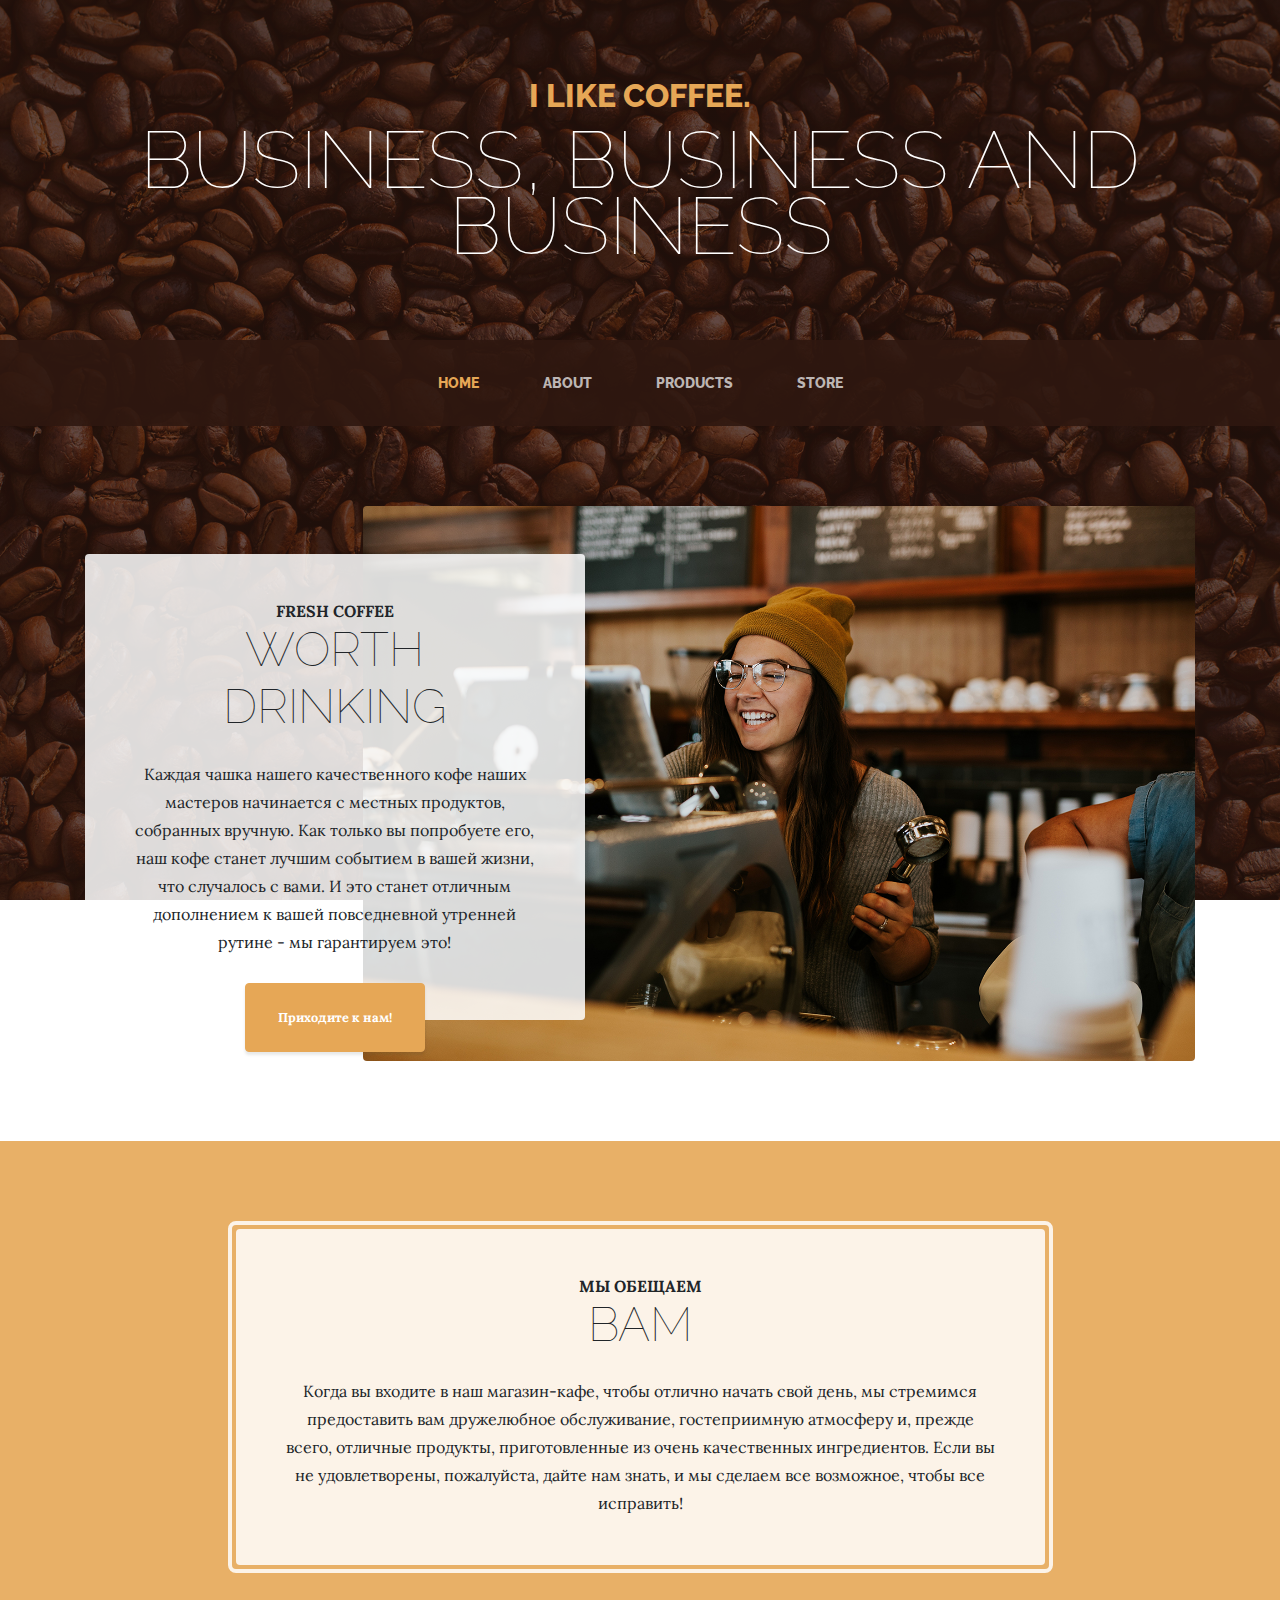
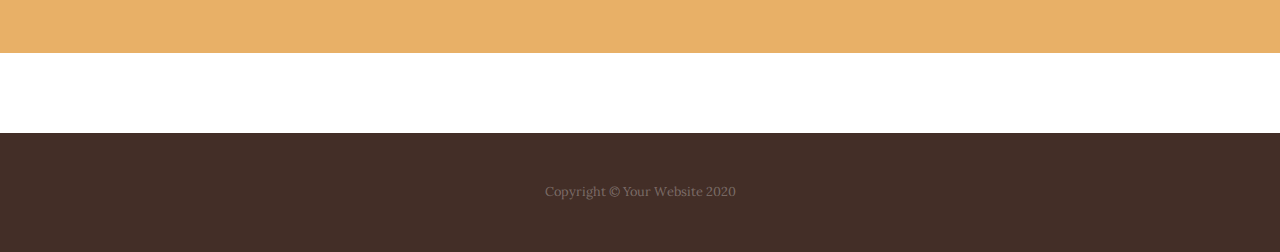
<file: index.html>
<!DOCTYPE html>
<html lang="en">

<head>

  <meta charset="utf-8">
  <meta name="viewport" content="width=device-width, initial-scale=1, shrink-to-fit=no">
  <meta name="description" content="">
  <meta name="author" content="">

  <title>Saidakbar's homework</title>

  <!-- Bootstrap core CSS -->
  <link href="vendor/bootstrap/css/bootstrap.min.css" rel="stylesheet">

  <!-- Custom fonts for this template -->
  <link href="https://fonts.googleapis.com/css?family=Raleway:100,100i,200,200i,300,300i,400,400i,500,500i,600,600i,700,700i,800,800i,900,900i" rel="stylesheet">
  <link href="https://fonts.googleapis.com/css?family=Lora:400,400i,700,700i" rel="stylesheet">

  <!-- Custom styles for this template -->
  <link href="css/business-casual.min.css" rel="stylesheet">
  <link href="css/business-casual.css" rel="stylesheet">

</head>

<body>

  <h1 class="site-heading text-center text-white d-none d-lg-block">
    <span class="site-heading-upper text-primary mb-3">I like coffee.</span>
    <span class="site-heading-lower">Business, business and business</span>
  </h1>

  <!-- Navigation -->
  <nav class="navbar navbar-expand-lg navbar-dark py-lg-4" id="mainNav">
    <div class="container">
      <a class="navbar-brand text-uppercase text-expanded font-weight-bold d-lg-none" href="#">Start Bootstrap</a>
      <button class="navbar-toggler" type="button" data-toggle="collapse" data-target="#navbarResponsive" aria-controls="navbarResponsive" aria-expanded="false" aria-label="Toggle navigation">
        <span class="navbar-toggler-icon"></span>
      </button>
      <div class="collapse navbar-collapse" id="navbarResponsive">
        <ul class="navbar-nav mx-auto">
          <li class="nav-item active px-lg-4">
            <a class="nav-link text-uppercase text-expanded" href="index.html">Home
              <span class="sr-only">(current)</span>
            </a>
          </li>
          <li class="nav-item px-lg-4">
            <a class="nav-link text-uppercase text-expanded" href="about.html">About</a>
          </li>
          <li class="nav-item px-lg-4">
            <a class="nav-link text-uppercase text-expanded" href="products.html">Products</a>
          </li>
          <li class="nav-item px-lg-4">
            <a class="nav-link text-uppercase text-expanded" href="store.html">Store</a>
          </li>
        </ul>
      </div>
    </div>
  </nav>

  <section class="page-section clearfix">
    <div class="container">
      <div class="intro">
        <img class="intro-img img-fluid mb-3 mb-lg-0 rounded" src="img/intro.jpg" alt="">
        <div class="intro-text left-0 text-center bg-faded p-5 rounded">
          <h2 class="section-heading mb-4">
            <span class="section-heading-upper">Fresh Coffee</span>
            <span class="section-heading-lower">Worth Drinking</span>
          </h2>
          <p class="mb-3">Каждая чашка нашего качественного кофе наших мастеров начинается с местных продуктов, собранных вручную. Как только вы попробуете его, наш кофе станет лучшим событием в вашей жизни, что случалось с вами. И это станет отличным дополнением к вашей повседневной утренней рутине - мы гарантируем это!
          </p>
          <div class="intro-button mx-auto">
            <a class="btn btn-primary btn-xl" href="#">Приходите к нам!</a>
          </div>
        </div>
      </div>
    </div>
  </section>

  <section class="page-section cta">
    <div class="container">
      <div class="row">
        <div class="col-xl-9 mx-auto">
          <div class="cta-inner text-center rounded">
            <h2 class="section-heading mb-4">
              <span class="section-heading-upper">Мы обещаем</span>
              <span class="section-heading-lower">Вам</span>
            </h2>
            <p class="mb-0">Когда вы входите в наш магазин-кафе, чтобы отлично начать свой день, мы стремимся предоставить вам дружелюбное обслуживание, гостеприимную атмосферу и, прежде всего, отличные продукты, приготовленные из очень качественных ингредиентов. Если вы не удовлетворены, пожалуйста, дайте нам знать, и мы сделаем все возможное, чтобы все исправить!</p>
          </div>
        </div>
      </div>
    </div>
  </section>

  <footer class="footer text-faded text-center py-5">
    <div class="container">
      <p class="m-0 small">Copyright &copy; Your Website 2020</p>
    </div>
  </footer>

  <!-- Bootstrap core JavaScript -->
  <script src="vendor/jquery/jquery.min.js"></script>
  <script src="vendor/bootstrap/js/bootstrap.bundle.min.js"></script>

</body>

</html>
</file>
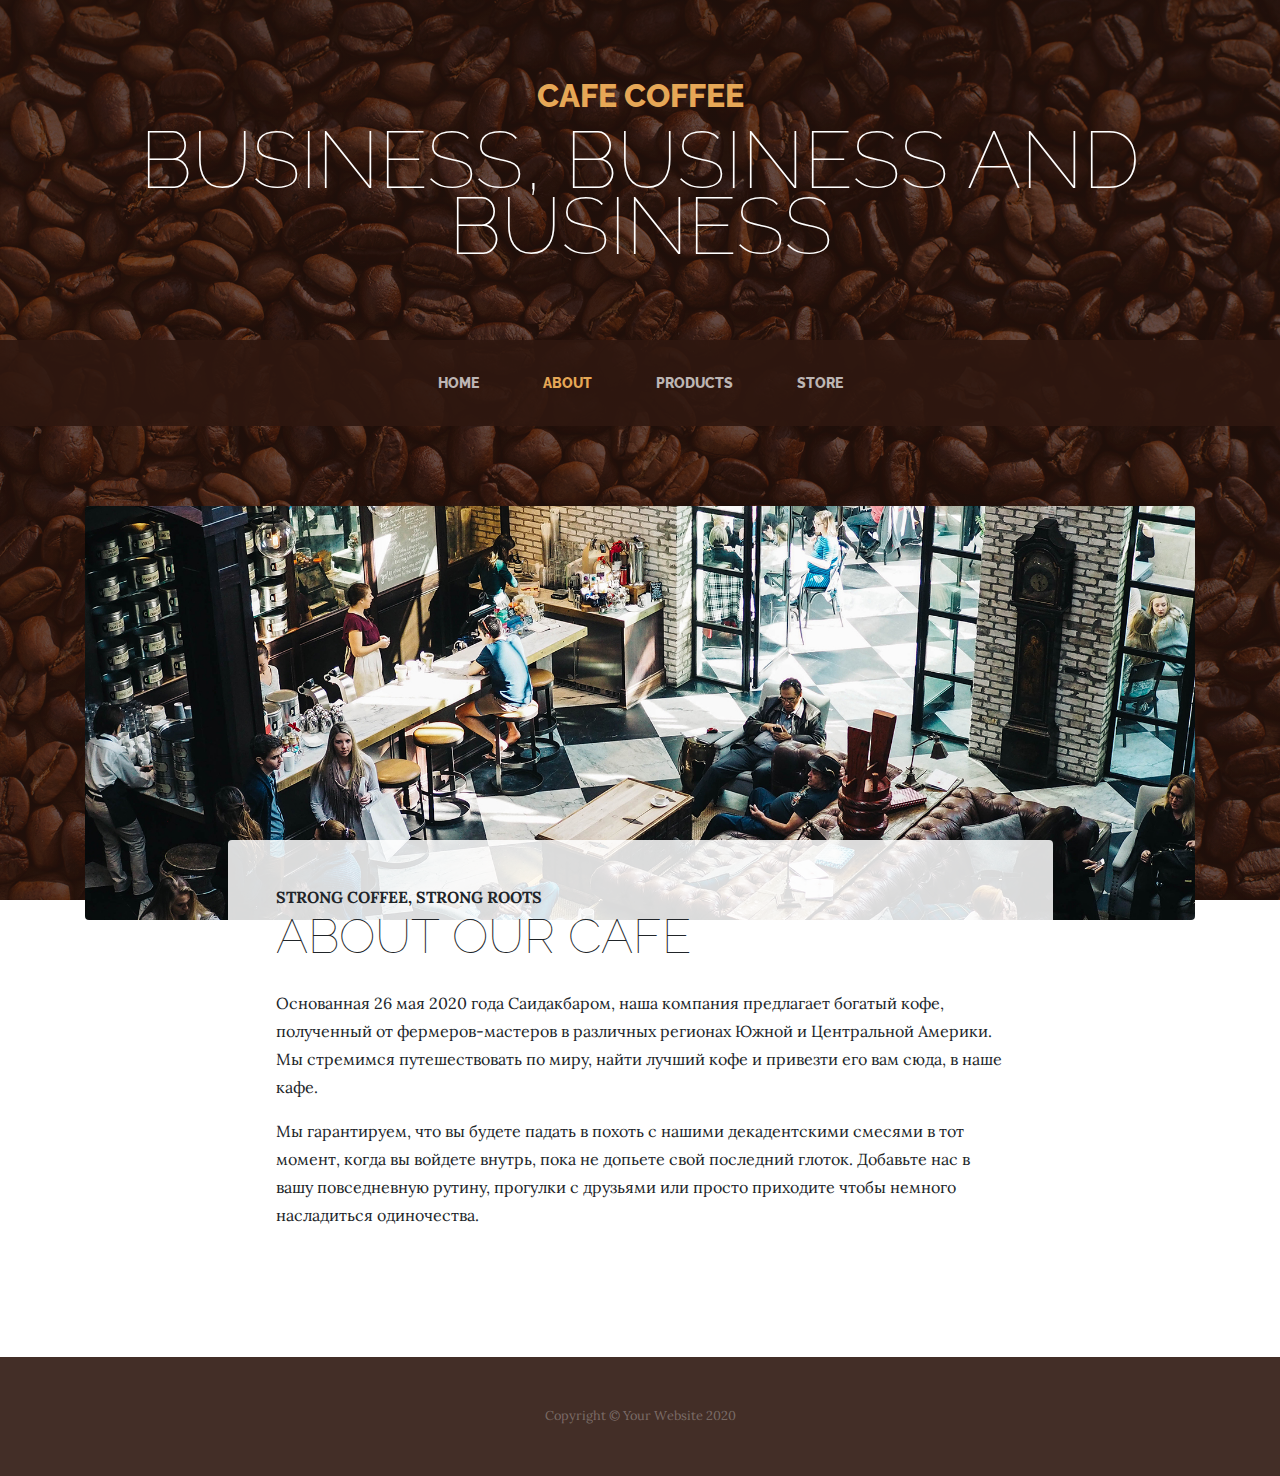
<file: about.html>
<!DOCTYPE html>
<html lang="en">

<head>

  <meta charset="utf-8">
  <meta name="viewport" content="width=device-width, initial-scale=1, shrink-to-fit=no">
  <meta name="description" content="">
  <meta name="author" content="">

  <title>Saidakbar's homework</title>

  <!-- Bootstrap core CSS -->
  <link href="vendor/bootstrap/css/bootstrap.min.css" rel="stylesheet">

  <!-- Custom fonts for this template -->
  <link href="https://fonts.googleapis.com/css?family=Raleway:100,100i,200,200i,300,300i,400,400i,500,500i,600,600i,700,700i,800,800i,900,900i" rel="stylesheet">
  <link href="https://fonts.googleapis.com/css?family=Lora:400,400i,700,700i" rel="stylesheet">

  <!-- Custom styles for this template -->
  <link href="css/business-casual.min.css" rel="stylesheet">
  <link href="css/business-casual.css" rel="stylesheet">

</head>

<body>

  <h1 class="site-heading text-center text-white d-none d-lg-block">
    <span class="site-heading-upper text-primary mb-3">Cafe Coffee</span>
    <span class="site-heading-lower">Business, business and business</span>
  </h1>

  <!-- Navigation -->
  <nav class="navbar navbar-expand-lg navbar-dark py-lg-4" id="mainNav">
    <div class="container">
      <a class="navbar-brand text-uppercase text-expanded font-weight-bold d-lg-none" href="#">Start Bootstrap</a>
      <button class="navbar-toggler" type="button" data-toggle="collapse" data-target="#navbarResponsive" aria-controls="navbarResponsive" aria-expanded="false" aria-label="Toggle navigation">
        <span class="navbar-toggler-icon"></span>
      </button>
      <div class="collapse navbar-collapse" id="navbarResponsive">
        <ul class="navbar-nav mx-auto">
          <li class="nav-item px-lg-4">
            <a class="nav-link text-uppercase text-expanded" href="index.html">Home
            </a>
          </li>
          <li class="nav-item active px-lg-4">
            <a class="nav-link text-uppercase text-expanded" href="about.html">About</a>
            <span class="sr-only">(current)</span>
          </li>
          <li class="nav-item px-lg-4">
            <a class="nav-link text-uppercase text-expanded" href="products.html">Products</a>
          </li>
          <li class="nav-item px-lg-4">
            <a class="nav-link text-uppercase text-expanded" href="store.html">Store</a>
          </li>
        </ul>
      </div>
    </div>
  </nav>

  <section class="page-section about-heading">
    <div class="container">
      <img class="img-fluid rounded about-heading-img mb-3 mb-lg-0" src="img/about.jpg" alt="">
      <div class="about-heading-content">
        <div class="row">
          <div class="col-xl-9 col-lg-10 mx-auto">
            <div class="bg-faded rounded p-5">
              <h2 class="section-heading mb-4">
                <span class="section-heading-upper">Strong Coffee, Strong Roots</span>
                <span class="section-heading-lower">About Our Cafe</span>
              </h2>
              <p>Основанная 26 мая 2020 года Саидакбаром, наша компания предлагает богатый кофе, полученный от фермеров-мастеров в различных регионах Южной и Центральной Америки. Мы стремимся путешествовать по миру, найти лучший кофе и привезти его вам сюда, в наше кафе.</p>
              <p class="mb-0">Мы гарантируем, что вы будете падать в похоть с нашими декадентскими смесями в тот момент, когда вы войдете внутрь, пока не допьете свой последний глоток. Добавьте нас в вашу повседневную рутину, прогулки с друзьями или просто приходите чтобы немного насладиться  одиночества.</p>
            </div>
          </div>
        </div>
      </div>
    </div>
  </section>

  <footer class="footer text-faded text-center py-5">
    <div class="container">
      <p class="m-0 small">Copyright &copy; Your Website 2020</p>
    </div>
  </footer>

  <!-- Bootstrap core JavaScript -->
  <script src="vendor/jquery/jquery.min.js"></script>
  <script src="vendor/bootstrap/js/bootstrap.bundle.min.js"></script>

</body>

</html>
</file>
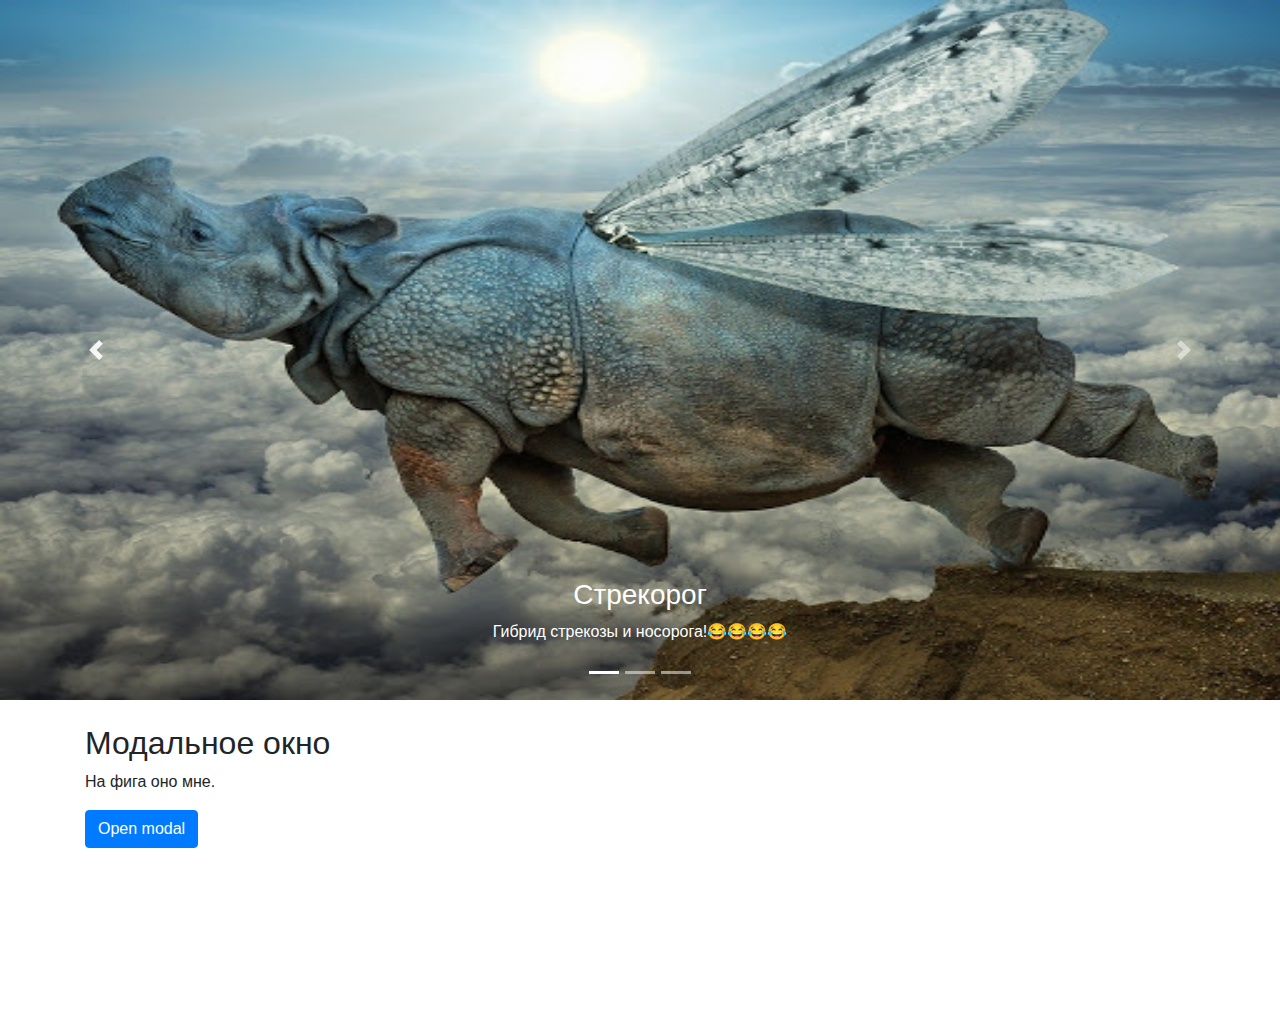
<file: carusel.html>
<!DOCTYPE html>
<html lang="ru">
<head>
  <title>Карусель с Bootstrap</title>
  <meta charset="utf-8">
  <meta name="viewport" content="width=device-width, initial-scale=1">
  <link rel="stylesheet" href="https://maxcdn.bootstrapcdn.com/bootstrap/4.4.1/css/bootstrap.min.css">
  <script src="https://ajax.googleapis.com/ajax/libs/jquery/3.5.1/jquery.min.js"></script>
  <script src="https://cdnjs.cloudflare.com/ajax/libs/popper.js/1.16.0/umd/popper.min.js"></script>
  <script src="https://maxcdn.bootstrapcdn.com/bootstrap/4.4.1/js/bootstrap.min.js"></script>
  <link rel="stylesheet" href="style.css">
</head>
<body>

<div id="demo" class="carousel slide" data-ride="carousel">
  <ul class="carousel-indicators">
    <li data-target="#demo" data-slide-to="0" class="active"></li>
    <li data-target="#demo" data-slide-to="1"></li>
    <li data-target="#demo" data-slide-to="2"></li>
  </ul>
  <div class="carousel-inner">
    <div class="carousel-item active">
      <img src="nosofly.jpg" class="carousel-image" alt="Стрекорог" >
      <div class="carousel-caption">
        <h3>Стрекорог</h3>
        <p>Гибрид стрекозы и носорога!😂😂😂😂</p>
      </div>   
    </div>
    <div class="carousel-item">
      <img src="parrot.jpg" class="carousel-image" alt="Попугай ара" >
      <div class="carousel-caption">
        <h3>Попугай ара</h3>
        <p>Можно приучить повторять за тобой слова.</p>
      </div>   
    </div>
    <div class="carousel-item">
      <img src="leopard.jpg" class="carousel-image" alt="Леопард" >
      <div class="carousel-caption">
        <h3>Леопард</h3>
        <p>Опасный и грациозный</p>
      </div>   
    </div>
  </div>
  <a class="carousel-control-prev" href="#demo" data-slide="prev">
    <span class="carousel-control-prev-icon"></span>
  </a>
  <a class="carousel-control-next" href="#demo" data-slide="next">
    <span class="carousel-control-next-icon"></span>
  </a>
</div>
<br>
<div class="container">
  <h2>Модальное окно</h2>
  <p>На фига оно мне.</p>
  <button type="button" class="btn btn-primary" data-toggle="modal" data-target="#myModal">
    Open modal
  </button>

  <div class="modal fade" id="myModal">
    <div class="modal-dialog modal-dialog-centered">      
      <div class="modal-content">
        <div class="modal-header">
          <h4 class="modal-title">Бла-бла-бла-бла-бла-бла-бла</h4>
          <button type="button" class="close" data-dismiss="modal">&times;</button>
        </div>
        <div class="modal-body">
          Должен быть какой-то текст, но писать лень
        </div>
        <div class="modal-footer">
          <button type="button" class="btn btn-secondary" data-dismiss="modal">Закрыть</button>
        </div>
      </div>
      </div>
    </div>
</div>
<br>
<center>
<div class="spinner-grow text-success"></div></center>
<br><br><br><br><br>
</body>
</html>
</file>
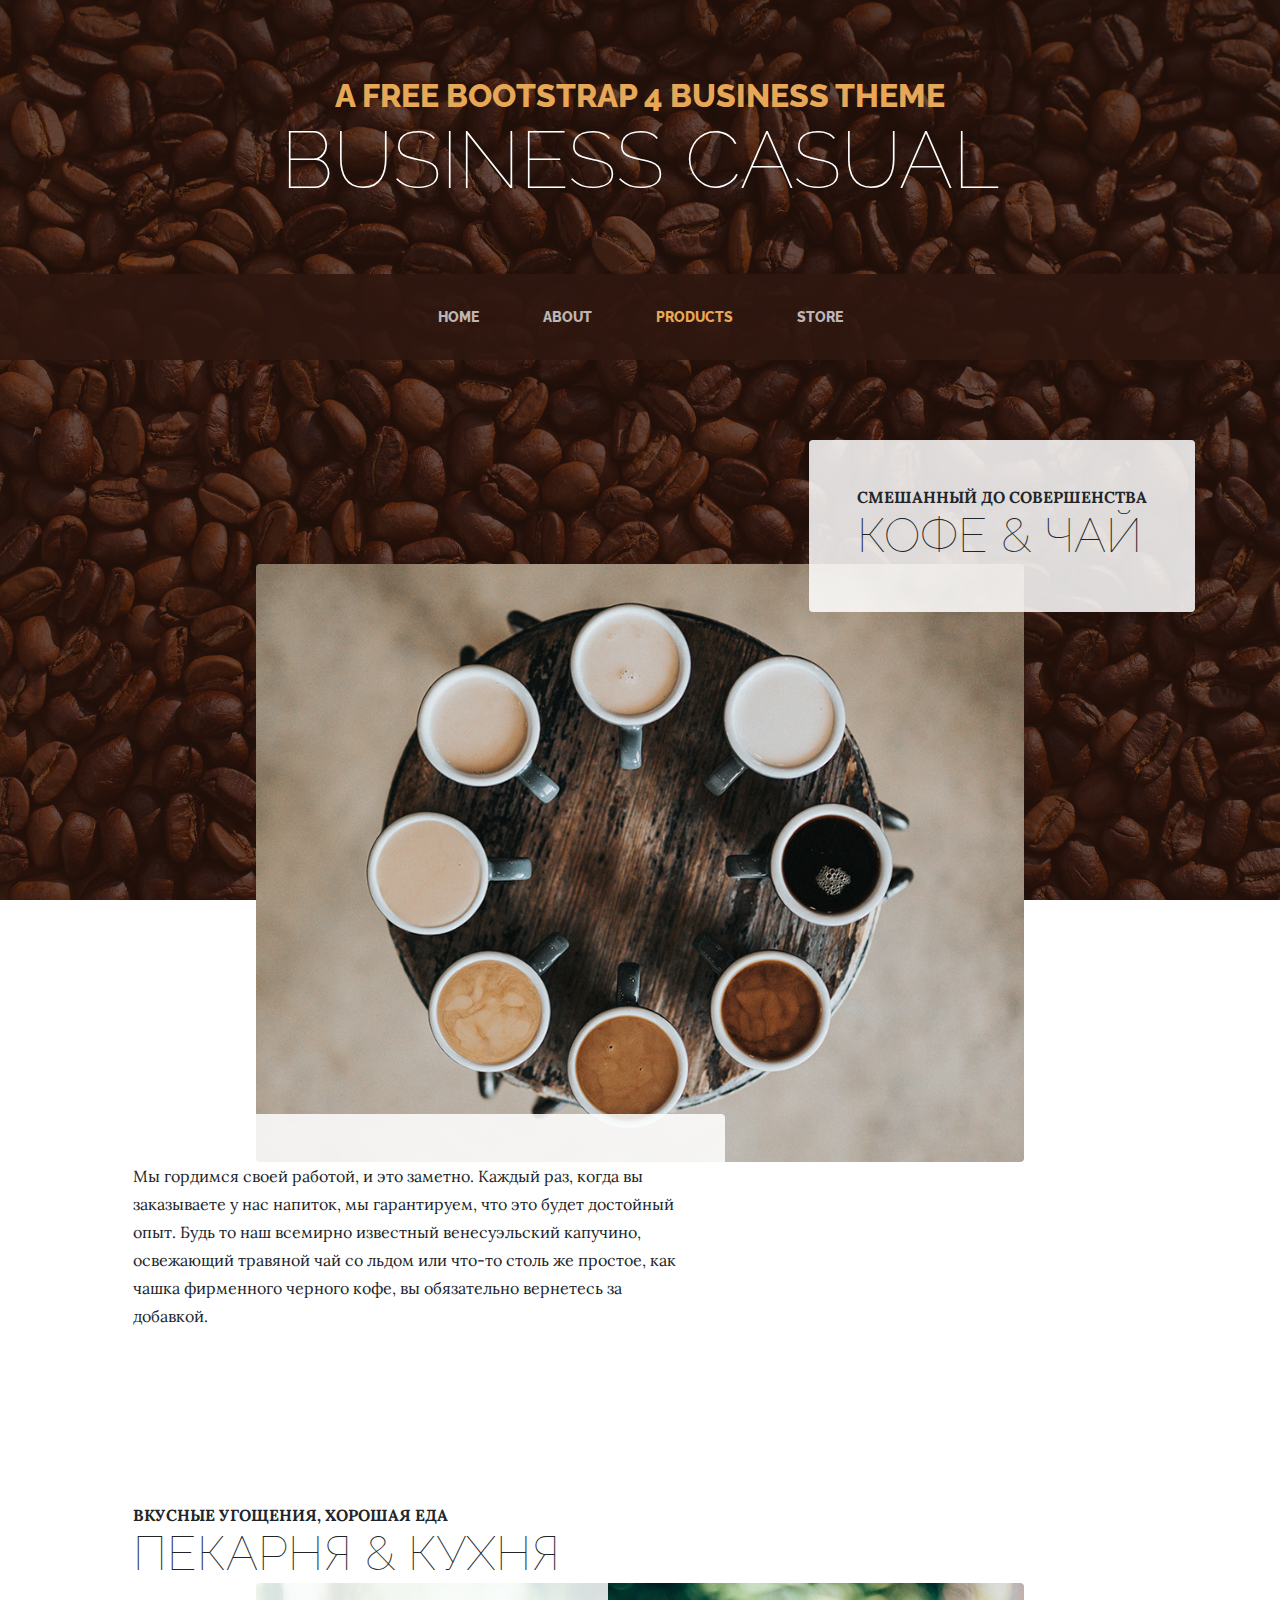
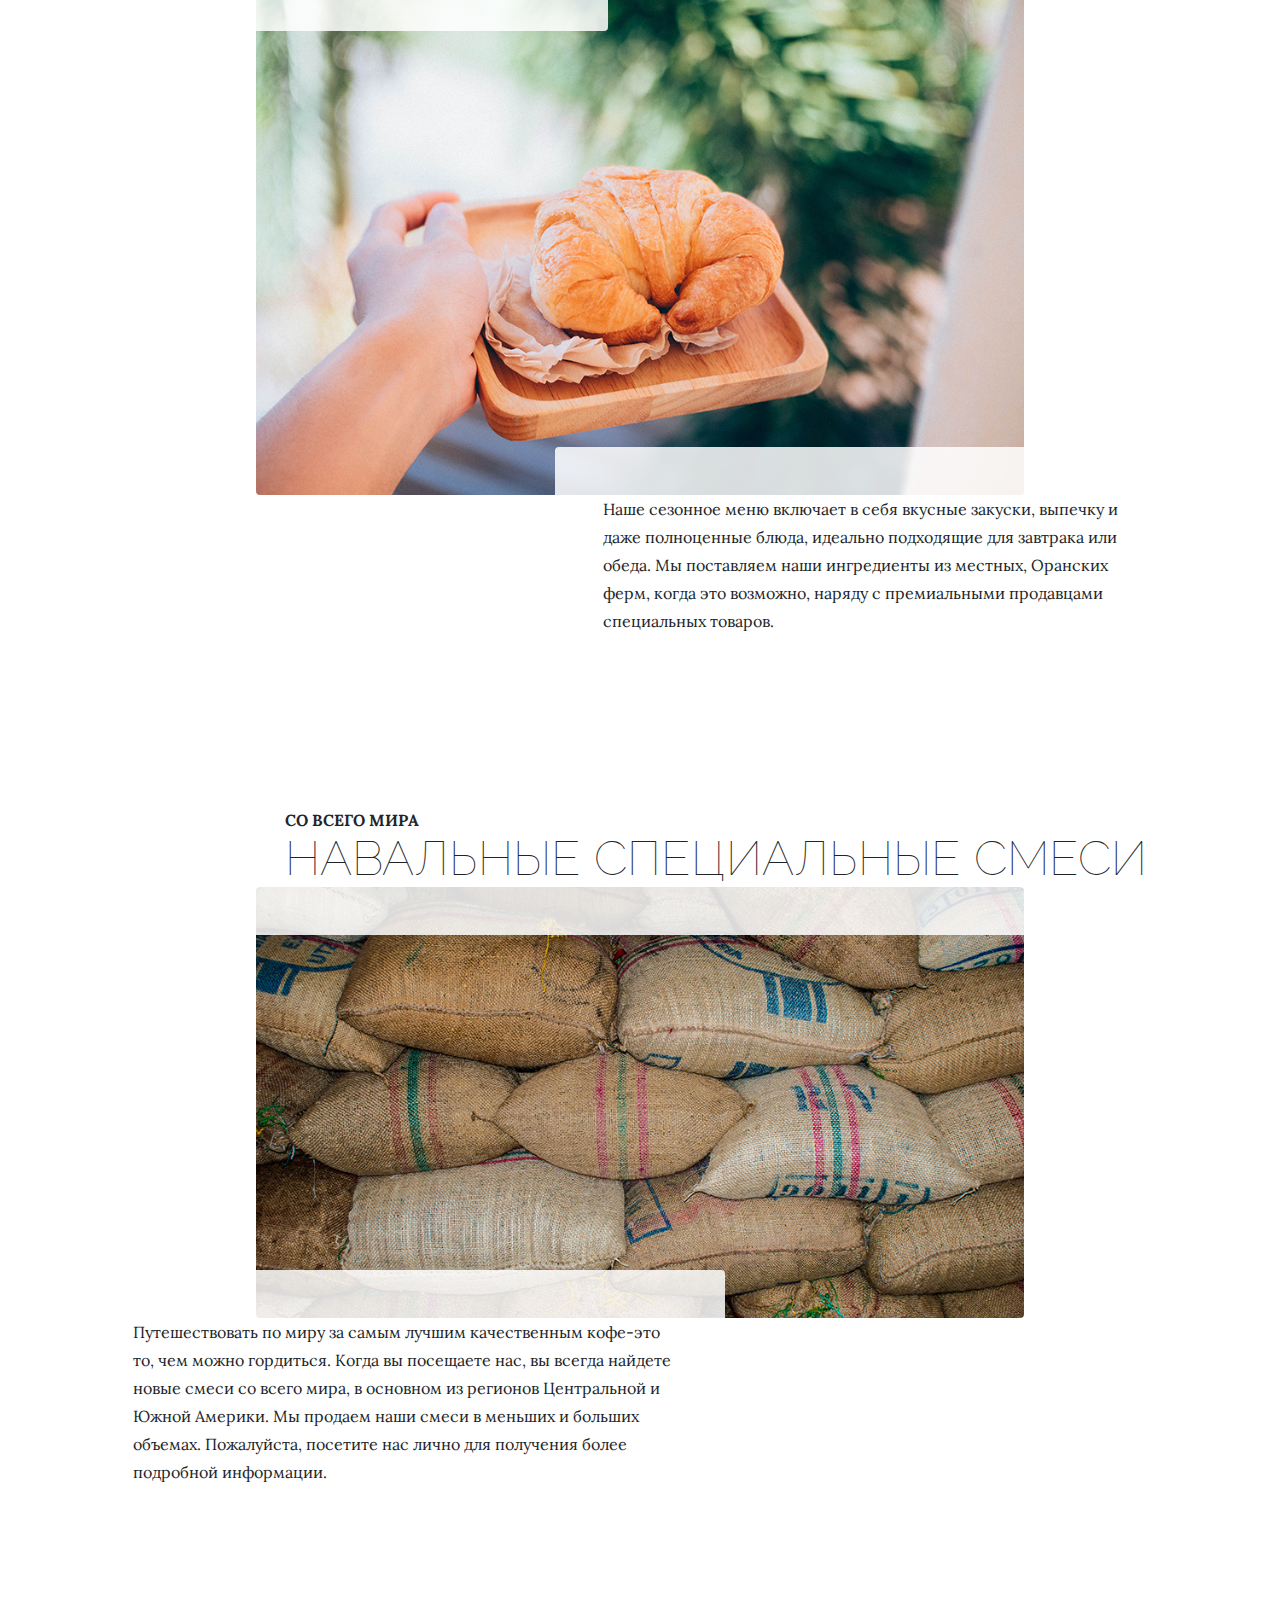
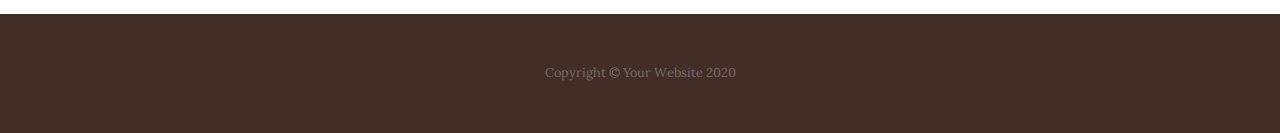
<file: products.html>
<!DOCTYPE html>
<html lang="en">

<head>

  <meta charset="utf-8">
  <meta name="viewport" content="width=device-width, initial-scale=1, shrink-to-fit=no">
  <meta name="description" content="">
  <meta name="author" content="">

  <title>Saidakbar's homework</title>

  <!-- Bootstrap core CSS -->
  <link href="vendor/bootstrap/css/bootstrap.min.css" rel="stylesheet">

  <!-- Custom fonts for this template -->
  <link href="https://fonts.googleapis.com/css?family=Raleway:100,100i,200,200i,300,300i,400,400i,500,500i,600,600i,700,700i,800,800i,900,900i" rel="stylesheet">
  <link href="https://fonts.googleapis.com/css?family=Lora:400,400i,700,700i" rel="stylesheet">

  <!-- Custom styles for this template -->
  <link href="css/business-casual.min.css" rel="stylesheet">
  <link href="css/business-casual.css" rel="stylesheet">

</head>

<body>

  <h1 class="site-heading text-center text-white d-none d-lg-block">
    <span class="site-heading-upper text-primary mb-3">A Free Bootstrap 4 Business Theme</span>
    <span class="site-heading-lower">Business Casual</span>
  </h1>

  <!-- Navigation -->
  <nav class="navbar navbar-expand-lg navbar-dark py-lg-4" id="mainNav">
    <div class="container">
      <a class="navbar-brand text-uppercase text-expanded font-weight-bold d-lg-none" href="#">Start Bootstrap</a>
      <button class="navbar-toggler" type="button" data-toggle="collapse" data-target="#navbarResponsive" aria-controls="navbarResponsive" aria-expanded="false" aria-label="Toggle navigation">
        <span class="navbar-toggler-icon"></span>
      </button>
      <div class="collapse navbar-collapse" id="navbarResponsive">
        <ul class="navbar-nav mx-auto">
          <li class="nav-item px-lg-4">
            <a class="nav-link text-uppercase text-expanded" href="index.html">Home
            </a>
          </li>
          <li class="nav-item px-lg-4">
            <a class="nav-link text-uppercase text-expanded" href="about.html">About</a>
          </li>
          <li class="nav-item active px-lg-4">
            <a class="nav-link text-uppercase text-expanded" href="products.html">Products</a>
            <span class="sr-only">(current)</span>
          </li>
          <li class="nav-item px-lg-4">
            <a class="nav-link text-uppercase text-expanded" href="store.html">Store</a>
          </li>
        </ul>
      </div>
    </div>
  </nav>

  <section class="page-section">
    <div class="container">
      <div class="product-item">
        <div class="product-item-title d-flex">
          <div class="bg-faded p-5 d-flex ml-auto rounded">
            <h2 class="section-heading mb-0">
              <span class="section-heading-upper">СМЕШАННЫЙ ДО СОВЕРШЕНСТВА</span>
              <span class="section-heading-lower">КОФЕ &amp; ЧАЙ</span>
            </h2>
          </div>
        </div>
        <img class="product-item-img mx-auto d-flex rounded img-fluid mb-3 mb-lg-0" src="img/products-01.jpg" alt="">
        <div class="product-item-description d-flex mr-auto">
          <div class="bg-faded p-5 rounded">
            <p class="mb-0">Мы гордимся своей работой, и это заметно. Каждый раз, когда вы заказываете у нас напиток, мы гарантируем, что это будет достойный опыт. Будь то наш всемирно известный венесуэльский капучино, освежающий травяной чай со льдом или что-то столь же простое, как чашка фирменного черного кофе, вы обязательно вернетесь за добавкой.</p>
          </div>
        </div>
      </div>
    </div>
  </section>

  <section class="page-section">
    <div class="container">
      <div class="product-item">
        <div class="product-item-title d-flex">
          <div class="bg-faded p-5 d-flex mr-auto rounded">
            <h2 class="section-heading mb-0">
              <span class="section-heading-upper">ВКУСНЫЕ УГОЩЕНИЯ, ХОРОШАЯ ЕДА</span>
              <span class="section-heading-lower">ПЕКАРНЯ  &amp; КУХНЯ</span>
            </h2>
          </div>
        </div>
        <img class="product-item-img mx-auto d-flex rounded img-fluid mb-3 mb-lg-0" src="img/products-02.jpg" alt="">
        <div class="product-item-description d-flex ml-auto">
          <div class="bg-faded p-5 rounded">
            <p class="mb-0">
              Наше сезонное меню включает в себя вкусные закуски, выпечку и даже полноценные блюда, идеально подходящие для завтрака или обеда. Мы поставляем наши ингредиенты из местных, Оранских ферм, когда это возможно, наряду с премиальными продавцами специальных товаров.</p>
          </div>
        </div>
      </div>
    </div>
  </section>

  <section class="page-section">
    <div class="container">
      <div class="product-item">
        <div class="product-item-title d-flex">
          <div class="bg-faded p-5 d-flex ml-auto rounded">
            <h2 class="section-heading mb-0">
              <span class="section-heading-upper">СО ВСЕГО МИРА</span>
              <span class="section-heading-lower">НАВАЛЬНЫЕ СПЕЦИАЛЬНЫЕ СМЕСИ</span>
            </h2>
          </div>
        </div>
        <img class="product-item-img mx-auto d-flex rounded img-fluid mb-3 mb-lg-0" src="img/products-03.jpg" alt="">
        <div class="product-item-description d-flex mr-auto">
          <div class="bg-faded p-5 rounded">
            <p class="mb-0">Путешествовать по миру за самым лучшим качественным кофе-это то, чем можно гордиться. Когда вы посещаете нас, вы всегда найдете новые смеси со всего мира, в основном из регионов Центральной и Южной Америки. Мы продаем наши смеси в меньших и больших объемах. Пожалуйста, посетите нас лично для получения более подробной информации.</p>
          </div>
        </div>
      </div>
    </div>
  </section>

  <footer class="footer text-faded text-center py-5">
    <div class="container">
      <p class="m-0 small">Copyright &copy; Your Website 2020</p>
    </div>
  </footer>

  <!-- Bootstrap core JavaScript -->
  <script src="vendor/jquery/jquery.min.js"></script>
  <script src="vendor/bootstrap/js/bootstrap.bundle.min.js"></script>

</body>

</html>
</file>
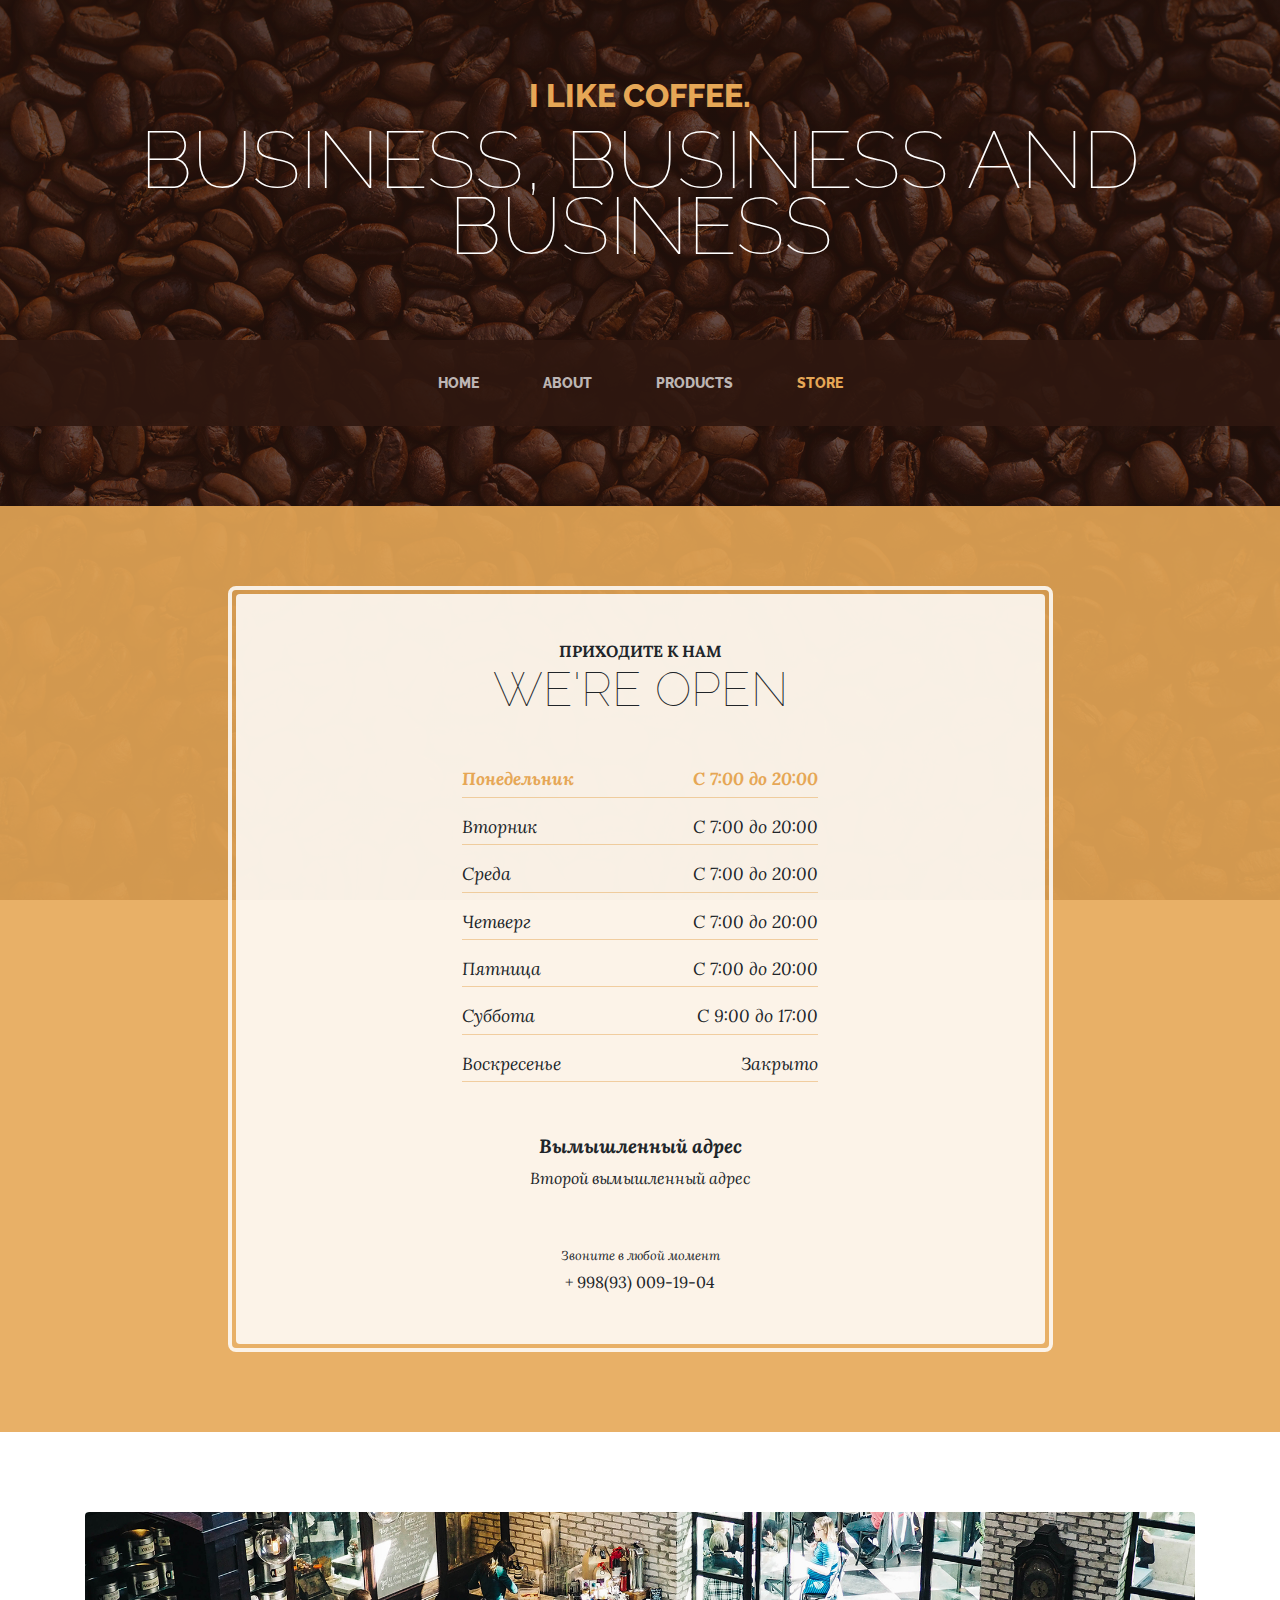
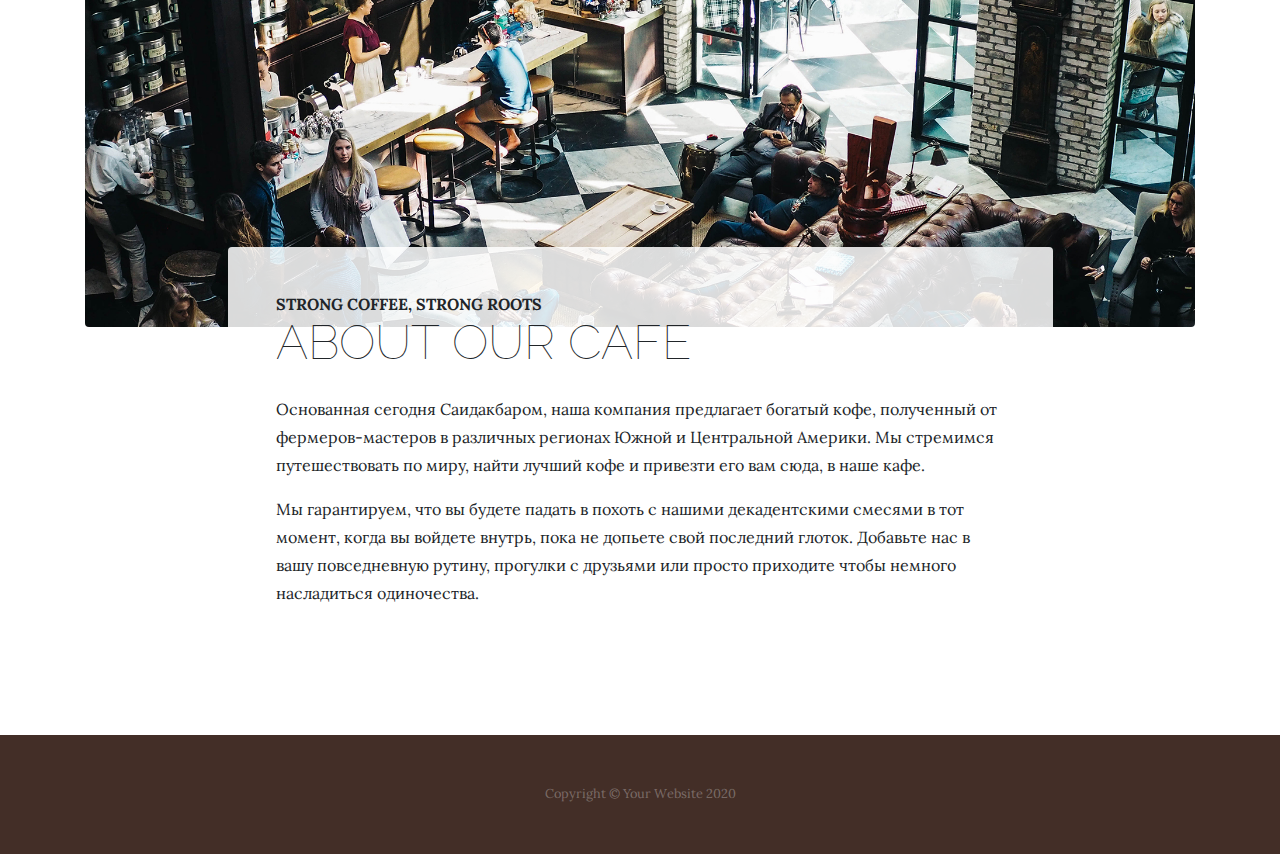
<file: store.html>
<!DOCTYPE html>
<html lang="en">

  <head>

    <meta charset="utf-8">
    <meta name="viewport" content="width=device-width, initial-scale=1, shrink-to-fit=no">
    <meta name="description" content="">
    <meta name="author" content="">

    <title>Saidakbar's homework</title>

    <!-- Bootstrap core CSS -->
    <link href="vendor/bootstrap/css/bootstrap.min.css" rel="stylesheet">

    <!-- Custom fonts for this template -->
    <link href="https://fonts.googleapis.com/css?family=Raleway:100,100i,200,200i,300,300i,400,400i,500,500i,600,600i,700,700i,800,800i,900,900i" rel="stylesheet">
    <link href="https://fonts.googleapis.com/css?family=Lora:400,400i,700,700i" rel="stylesheet">

    <!-- Custom styles for this template -->
    <link href="css/business-casual.min.css" rel="stylesheet">
    <link href="css/business-casual.css" rel="stylesheet">

  </head>

  <body>

    <h1 class="site-heading text-center text-white d-none d-lg-block">
      <span class="site-heading-upper text-primary mb-3">I like coffee.</span>
      <span class="site-heading-lower">Business, business and business</span>
    </h1>

    <!-- Navigation -->
    <nav class="navbar navbar-expand-lg navbar-dark py-lg-4" id="mainNav">
      <div class="container">
        <a class="navbar-brand text-uppercase text-expanded font-weight-bold d-lg-none" href="#">Start Bootstrap</a>
        <button class="navbar-toggler" type="button" data-toggle="collapse" data-target="#navbarResponsive" aria-controls="navbarResponsive" aria-expanded="false" aria-label="Toggle navigation">
          <span class="navbar-toggler-icon"></span>
        </button>
        <div class="collapse navbar-collapse" id="navbarResponsive">
          <ul class="navbar-nav mx-auto">
            <li class="nav-item px-lg-4">
              <a class="nav-link text-uppercase text-expanded" href="index.html">Home
              </a>
            </li>
            <li class="nav-item px-lg-4">
              <a class="nav-link text-uppercase text-expanded" href="about.html">About</a>
            </li>
            <li class="nav-item px-lg-4">
              <a class="nav-link text-uppercase text-expanded" href="products.html">Products</a>
            </li>
            <li class="nav-item active px-lg-4">
              <a class="nav-link text-uppercase text-expanded" href="store.html">Store</a>
              <span class="sr-only">(current)</span>
            </li>
          </ul>
        </div>
      </div>
    </nav>

    <section class="page-section cta">
      <div class="container">
        <div class="row">
          <div class="col-xl-9 mx-auto">
            <div class="cta-inner text-center rounded">
              <h2 class="section-heading mb-5">
                <span class="section-heading-upper">Приходите к нам</span>
                <span class="section-heading-lower">We're Open</span>
              </h2>
              <ul class="list-unstyled list-hours mb-5 text-left mx-auto">
                <li class="list-unstyled-item list-hours-item d-flex">
                  Понедельник
                  <span class="ml-auto">C 7:00 до 20:00</span>
                </li>
                <li class="list-unstyled-item list-hours-item d-flex">
                  Вторник
                  <span class="ml-auto">C 7:00 до 20:00</span>
                </li>
                <li class="list-unstyled-item list-hours-item d-flex">
                  Среда
                  <span class="ml-auto">C 7:00 до 20:00</span>
                </li>
                <li class="list-unstyled-item list-hours-item d-flex">
                  Четверг
                  <span class="ml-auto">C 7:00 до 20:00</span>
                </li>
                <li class="list-unstyled-item list-hours-item d-flex">
                  Пятница
                  <span class="ml-auto">C 7:00 до 20:00</span>
                </li>
                <li class="list-unstyled-item list-hours-item d-flex">
                  Суббота
                  <span class="ml-auto">С 9:00 до 17:00</span>
                </li>
                <li class="list-unstyled-item list-hours-item d-flex">
                  Воскресенье
                  <span class="ml-auto">Закрыто</span>
                </li>
              </ul>
              <p class="address mb-5">
                <em>
                  <strong>Вымышленный адрес</strong>
                  <br>
                  Второй вымышленный адрес
                </em>
              </p>
              <p class="mb-0">
                <small>
                  <em>Звоните в любой момент</em>
                </small>
                <br>
                + 998(93) 009-19-04
              </p>
            </div>
          </div>
        </div>
      </div>
    </section>

    <section class="page-section about-heading">
      <div class="container">
        <img class="img-fluid rounded about-heading-img mb-3 mb-lg-0" src="img/about.jpg" alt="">
        <div class="about-heading-content">
          <div class="row">
            <div class="col-xl-9 col-lg-10 mx-auto">
              <div class="bg-faded rounded p-5">
                <h2 class="section-heading mb-4">
                  <span class="section-heading-upper">Strong Coffee, Strong Roots</span>
                  <span class="section-heading-lower">About Our Cafe</span>
                </h2>
                <p>Основанная сегодня Саидакбаром, наша компания предлагает богатый кофе, полученный от фермеров-мастеров в различных регионах Южной и Центральной Америки. Мы стремимся путешествовать по миру, найти лучший кофе и привезти его вам сюда, в наше кафе.</p>
                <p class="mb-0">Мы гарантируем, что вы будете падать в похоть с нашими декадентскими смесями в тот момент, когда вы войдете внутрь, пока не допьете свой последний глоток. Добавьте нас в вашу повседневную рутину, прогулки с друзьями или просто приходите чтобы немного насладиться  одиночества.</p>
              </div>
            </div>
          </div>
        </div>
      </div>
    </section>

    <footer class="footer text-faded text-center py-5">
      <div class="container">
        <p class="m-0 small">Copyright &copy; Your Website 2020</p>
      </div>
    </footer>

    <!-- Bootstrap core JavaScript -->
    <script src="vendor/jquery/jquery.min.js"></script>
    <script src="vendor/bootstrap/js/bootstrap.bundle.min.js"></script>

  </body>

  <!-- Script to highlight the active date in the hours list -->
  <script>
    $('.list-hours li').eq(new Date().getDay()).addClass('today');
  </script>

</html>
</file>
<file: style.css>
.carousel-image{
    width: 100%;
    height: 700px;
}
</file>
<file: css/business-casual.min.css>
/*!
 * Start Bootstrap - Business Casual v5.0.9 (https://startbootstrap.com/template-overviews/business-casual)
 * Copyright 2013-2019 Start Bootstrap
 * Licensed under MIT (https://github.com/BlackrockDigital/startbootstrap-business-casual/blob/master/LICENSE)
 */body{font-family:Lora;background-image:linear-gradient(rgba(47,23,15,.65),rgba(47,23,15,.65)),url(../img/bg.jpg);background-attachment:fixed;background-position:center;background-size:cover}h1,h2,h3,h4,h5,h6{font-family:Raleway}p{line-height:1.75}.text-faded{color:rgba(255,255,255,.3)}.site-heading{margin-top:5rem;margin-bottom:5rem;text-transform:uppercase;line-height:1;font-family:Raleway}.site-heading .site-heading-upper{display:block;font-size:2rem;font-weight:800}.site-heading .site-heading-lower{font-size:5rem;font-weight:100;line-height:4rem}.page-section{margin-top:5rem;margin-bottom:5rem}.section-heading{text-transform:uppercase}.section-heading .section-heading-upper{display:block;font-size:1rem;font-weight:800}.section-heading .section-heading-lower{display:block;font-size:3rem;font-weight:100}.bg-faded{background-color:rgba(255,255,255,.85)}#mainNav{background-color:rgba(47,23,15,.9);font-family:Raleway}#mainNav .navbar-brand{color:#e6a756}#mainNav .navbar-nav .nav-item .nav-link{color:rgba(255,255,255,.7);font-weight:800}#mainNav .navbar-nav .nav-item.active .nav-link{color:#e6a756}@media (min-width:992px){#mainNav .navbar-nav .nav-item .nav-link{font-size:.9rem}#mainNav .navbar-nav .nav-item .nav-link:hover{color:rgba(255,255,255,.4)}#mainNav .navbar-nav .nav-item.active .nav-link:hover{color:#e6a756}}.btn-xl{font-weight:700;font-size:.8rem;padding-top:1.5rem;padding-bottom:1.5rem;padding-left:2rem;padding-right:2rem}.intro{position:relative}@media (min-width:992px){.intro .intro-img{width:75%;float:right}.intro .intro-text{left:0;width:60%;margin-top:3rem;position:absolute}.intro .intro-text .intro-button{width:100%;left:0;position:absolute;bottom:-2rem}}@media (min-width:1200px){.intro .intro-text{width:45%}}.cta{padding-top:5rem;padding-bottom:5rem;background-color:rgba(230,167,86,.9)}.cta .cta-inner{position:relative;padding:3rem;margin:.5rem;background-color:rgba(255,255,255,.85)}.cta .cta-inner:before{border-radius:.5rem;content:'';position:absolute;top:-.5rem;bottom:-.5rem;left:-.5rem;right:-.5rem;border:.25rem solid rgba(255,255,255,.85)}@media (min-width:992px){.about-heading .about-heading-img{position:relative;z-index:0}.about-heading .about-heading-content{margin-top:-5rem;position:relative;z-index:1}}@media (min-width:992px){.product-item .product-item-title{position:relative;z-index:1;margin-bottom:-3rem}.product-item .product-item-img{position:relative;z-index:0;max-width:60vw}.product-item .product-item-description{position:relative;z-index:1;margin-top:-3rem;max-width:50vw}}.list-hours{font-size:.9rem}.list-hours .list-hours-item{border-bottom:1px solid rgba(230,167,86,.5);padding-bottom:.25rem;margin-bottom:1rem;font-style:italic}.list-hours .list-hours-item.today{font-weight:700;color:#e6a756}@media (min-width:992px){.list-hours{width:50%;font-size:1.1rem}}.address strong{font-size:1.2rem}.footer{background-color:rgba(47,23,15,.9)}.text-primary{color:#e6a756!important}.bg-primary{background-color:#e6a756!important}.btn{box-shadow:0 3px 3px 0 rgba(33,37,41,.1)}.btn-primary{background-color:#e6a756;border-color:#e6a756}.btn-primary:active,.btn-primary:focus,.btn-primary:hover{background-color:#df902a;border-color:#df902a}.font-weight-light{font-weight:100!important}
</file>
<file: css/business-casual.css>
/*!
 * Start Bootstrap - Business Casual v5.0.9 (https://startbootstrap.com/template-overviews/business-casual)
 * Copyright 2013-2019 Start Bootstrap
 * Licensed under MIT (https://github.com/BlackrockDigital/startbootstrap-business-casual/blob/master/LICENSE)
 */

body {
  font-family: 'Lora';
  background-image: linear-gradient(rgba(47, 23, 15, 0.65), rgba(47, 23, 15, 0.65)), url("../img/bg.jpg");
  background-attachment: fixed;
  background-position: center;
  background-size: cover;
}

h1,
h2,
h3,
h4,
h5,
h6 {
  font-family: 'Raleway';
}

p {
  line-height: 1.75;
}

.text-faded {
  color: rgba(255, 255, 255, 0.3);
}

.site-heading {
  margin-top: 5rem;
  margin-bottom: 5rem;
  text-transform: uppercase;
  line-height: 1;
  font-family: 'Raleway';
}

.site-heading .site-heading-upper {
  display: block;
  font-size: 2rem;
  font-weight: 800;
}

.site-heading .site-heading-lower {
  font-size: 5rem;
  font-weight: 100;
  line-height: 4rem;
}

.page-section {
  margin-top: 5rem;
  margin-bottom: 5rem;
}

.section-heading {
  text-transform: uppercase;
}

.section-heading .section-heading-upper {
  display: block;
  font-size: 1rem;
  font-weight: 800;
  font-family:  Lora;
}

.section-heading .section-heading-lower {
  display: block;
  font-size: 3rem;
  font-weight: 100;
}

.bg-faded {
  background-color: rgba(255, 255, 255, 0.85);
}

#mainNav {
  background-color: rgba(47, 23, 15, 0.9);
  font-family: 'Raleway';
}

#mainNav .navbar-brand {
  color: #e6a756;
}

#mainNav .navbar-nav .nav-item .nav-link {
  color: rgba(255, 255, 255, 0.7);
  font-weight: 800;
}

#mainNav .navbar-nav .nav-item.active .nav-link {
  color: #e6a756;
}

@media (min-width: 992px) {
  #mainNav .navbar-nav .nav-item .nav-link {
    font-size: 0.9rem;
  }
  #mainNav .navbar-nav .nav-item .nav-link:hover {
    color: rgba(255, 255, 255, 0.4);
  }
  #mainNav .navbar-nav .nav-item.active .nav-link:hover {
    color: #e6a756;
  }
}

.btn-xl {
  font-weight: 700;
  font-size: 0.8rem;
  padding-top: 1.5rem;
  padding-bottom: 1.5rem;
  padding-left: 2rem;
  padding-right: 2rem;
}

.intro {
  position: relative;
}

@media (min-width: 992px) {
  .intro .intro-img {
    width: 75%;
    float: right;
  }
  .intro .intro-text {
    left: 0;
    width: 60%;
    margin-top: 3rem;
    position: absolute;
  }
  .intro .intro-text .intro-button {
    width: 100%;
    left: 0;
    position: absolute;
    bottom: -2rem;
  }
}

@media (min-width: 1200px) {
  .intro .intro-text {
    width: 45%;
  }
}

.cta {
  padding-top: 5rem;
  padding-bottom: 5rem;
  background-color: rgba(230, 167, 86, 0.9);
}

.cta .cta-inner {
  position: relative;
  padding: 3rem;
  margin: 0.5rem;
  background-color: rgba(255, 255, 255, 0.85);
}

.cta .cta-inner:before {
  border-radius: 0.5rem;
  content: '';
  position: absolute;
  top: -0.5rem;
  bottom: -0.5rem;
  left: -0.5rem;
  right: -0.5rem;
  border: 0.25rem solid rgba(255, 255, 255, 0.85);
}

@media (min-width: 992px) {
  .about-heading .about-heading-img {
    position: relative;
    z-index: 0;
  }
  .about-heading .about-heading-content {
    margin-top: -5rem;
    position: relative;
    z-index: 1;
  }
}

@media (min-width: 992px) {
  .product-item .product-item-title {
    position: relative;
    z-index: 1;
    margin-bottom: -3rem;
  }
  .product-item .product-item-img {
    position: relative;
    z-index: 0;
    max-width: 60vw;
  }
  .product-item .product-item-description {
    position: relative;
    z-index: 1;
    margin-top: -3rem;
    max-width: 50vw;
  }
}

.list-hours {
  font-size: 0.9rem;
}

.list-hours .list-hours-item {
  border-bottom: 1px solid rgba(230, 167, 86, 0.5);
  padding-bottom: .25rem;
  margin-bottom: 1rem;
  font-style: italic;
}

.list-hours .list-hours-item.today {
  font-weight: bold;
  color: #e6a756;
}

@media (min-width: 992px) {
  .list-hours {
    width: 50%;
    font-size: 1.1rem;
  }
}

.address strong {
  font-size: 1.2rem;
}

.footer {
  background-color: rgba(47, 23, 15, 0.9);
}

.text-primary {
  color: #e6a756 !important;
}

.bg-primary {
  background-color: #e6a756 !important;
}

.btn {
  box-shadow: 0px 3px 3px 0px rgba(33, 37, 41, 0.1);
}

.btn-primary {
  background-color: #e6a756;
  border-color: #e6a756;
}

.btn-primary:hover, .btn-primary:focus, .btn-primary:active {
  background-color: #df902a;
  border-color: #df902a;
}

.font-weight-light {
  font-weight: 100 !important;
}
</file>
